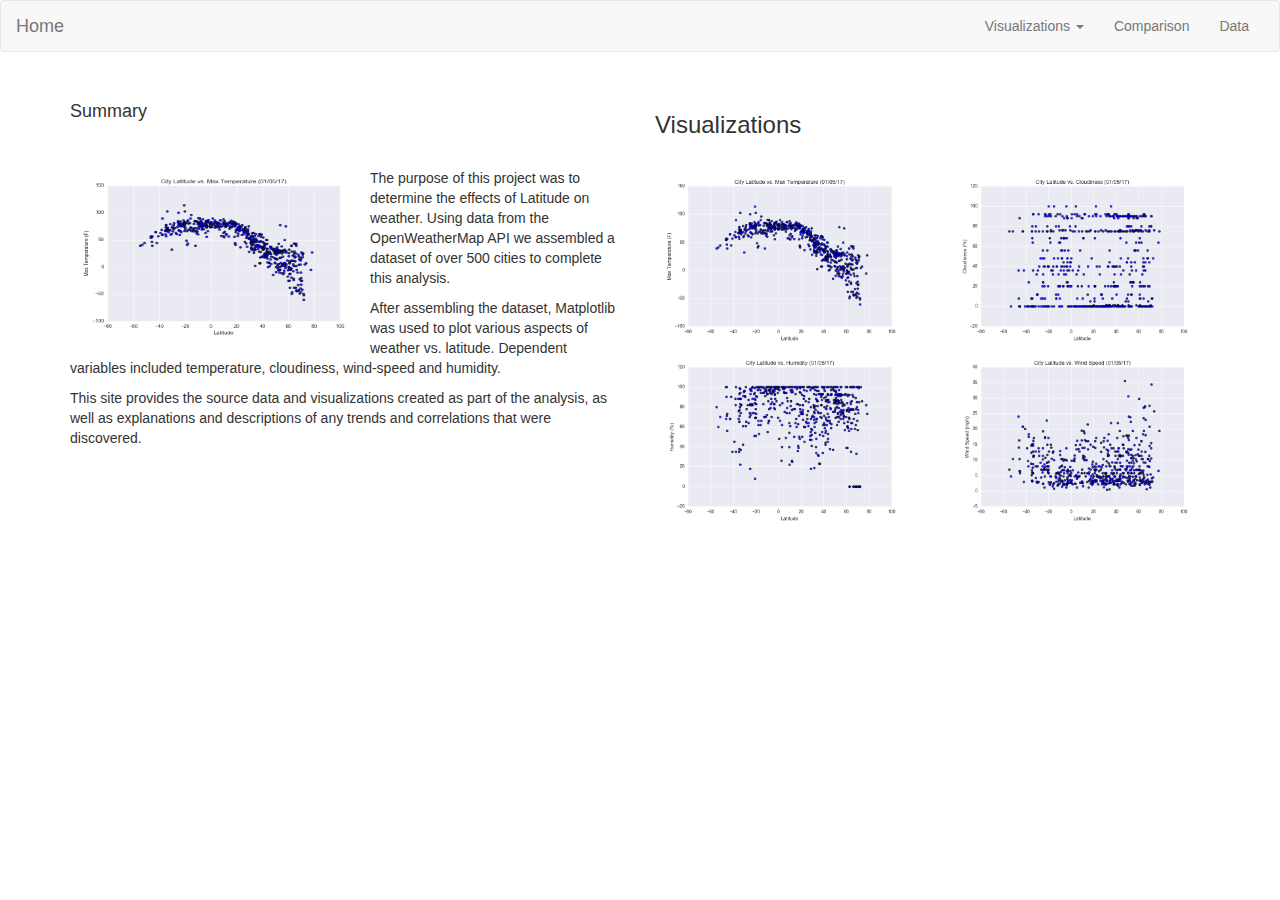
<file: HTML/index.html>
<!DOCTYPE html>
<html lang="en-us">

<head>
  <meta charset="UTF-8">
  <title>Home</title>
  <link rel="stylesheet" href="https://maxcdn.bootstrapcdn.com/bootstrap/3.3.7/css/bootstrap.min.css" integrity="sha384-BVYiiSIFeK1dGmJRAkycuHAHRg32OmUcww7on3RYdg4Va+PmSTsz/K68vbdEjh4u" crossorigin="anonymous">
</head>

<body>
  <nav class="navbar navbar-default">
    <div class="container-fluid">
      <div class="navbar-header">
        <button type="button" class="navbar-toggle collapsed" data-toggle="collapse" data-target="#bs-example-navbar-collapse-1" aria-expanded="false">
        <span class="sr-only">Toggle Navigation</span>
        <span class="icon-bar"></span>
        <span class="icon-bar"></span>
        <span class="icon-bar"></span>
      </button>
        <a class="navbar-brand" href="index.html">Home</a>
      </div>

      <div class="collapse navbar-collapse" id="bs-example-navbar-collapse-1">
        <ul class="nav navbar-nav navbar-right">
          <li class="dropdown">
            <a href="#" class="dropdown-toggle" data-toggle="dropdown" role="button" aria-haspopup="true" aria-expanded="false">Visualizations <span class="caret"></span></a>
            <ul class="dropdown-menu">
              <li><a href="hum.html">Latitude vs Humidity</a></li>
              <li><a href="wind.html">Latitude vs Wind Speed</a></li>
              <li><a href="temp.html">Latitude vs Max Temperature</a></li>
              <li><a href="cloud.html">Latitude vs Cloudiness</a></li>

            </ul>
          </li>
          <li><a href="comp.html">Comparison</a></li>
          <li><a href="data.html">Data</a></li>
        </ul>
      </div>
    </div>
  </nav>

    <div class="container">
        <div class="row">
            <div class="col-md-6"> <br>
                <h4> Summary </h4>
            </div>

            <div class="col-md-4"> <br>
                <h3> Visualizations </h3>
            </div>
        </div>

        <div class="row">
            <div class="col-md-6"> <br>
                <div class="pull-left">
                    <img src="Resources/assets/images/Fig1.png" alt="City Latitude vs Max Temperature" width="300" height="175">
                </div>

                <div class="text-left">
                    <p>
                        The purpose of this project was to determine the effects of Latitude on weather.
                        Using data from the OpenWeatherMap API we assembled a dataset of over 500 cities to
                        complete this analysis.
                    </p>
                    <p>
                        After assembling the dataset, Matplotlib was used to plot various aspects of weather
                        vs. latitude. Dependent variables included temperature, cloudiness, wind-speed and humidity.
                    </p>
                    <p>
                       This site provides the source data and visualizations created as part of the analysis, as well
                        as explanations and descriptions of any trends and correlations that were discovered.
                    </p>

                </div>

            </div>
            <div class="col-md-3"> <br>
                <div class="pull-right">
                    <a href="temp.html"><img src="Resources/assets/images/Fig1.png" alt="City Latitude vs Max Temperature" width="100%" height="100%"></a>
                    <a href="hum.html"><img src="Resources/assets/images/Fig2.png" alt="City Latitude vs Humidity" width="100%" height="100%>"></a>
                </div>
            </div>

            <div class="col-md-3"> <br>
                <div class="pull-right">
                    <a href="cloud.html"><img src="Resources/assets/images/Fig3.png" alt="City Latitude vs Cloudiness" width="100%" height="100%"></a>
                    <a href="wind.html"><img src="Resources/assets/images/Fig4.png" alt="City Latitude vs Wind Speed" width="100%" height="100%"></a>
                </div>
            </div>
    </div>

</body>
  <script src="https://cdnjs.cloudflare.com/ajax/libs/jquery/3.3.1/jquery.min.js"></script>
  <script src="https://cdnjs.cloudflare.com/ajax/libs/twitter-bootstrap/3.3.7/js/bootstrap.min.js"></script>

</html>
</file>
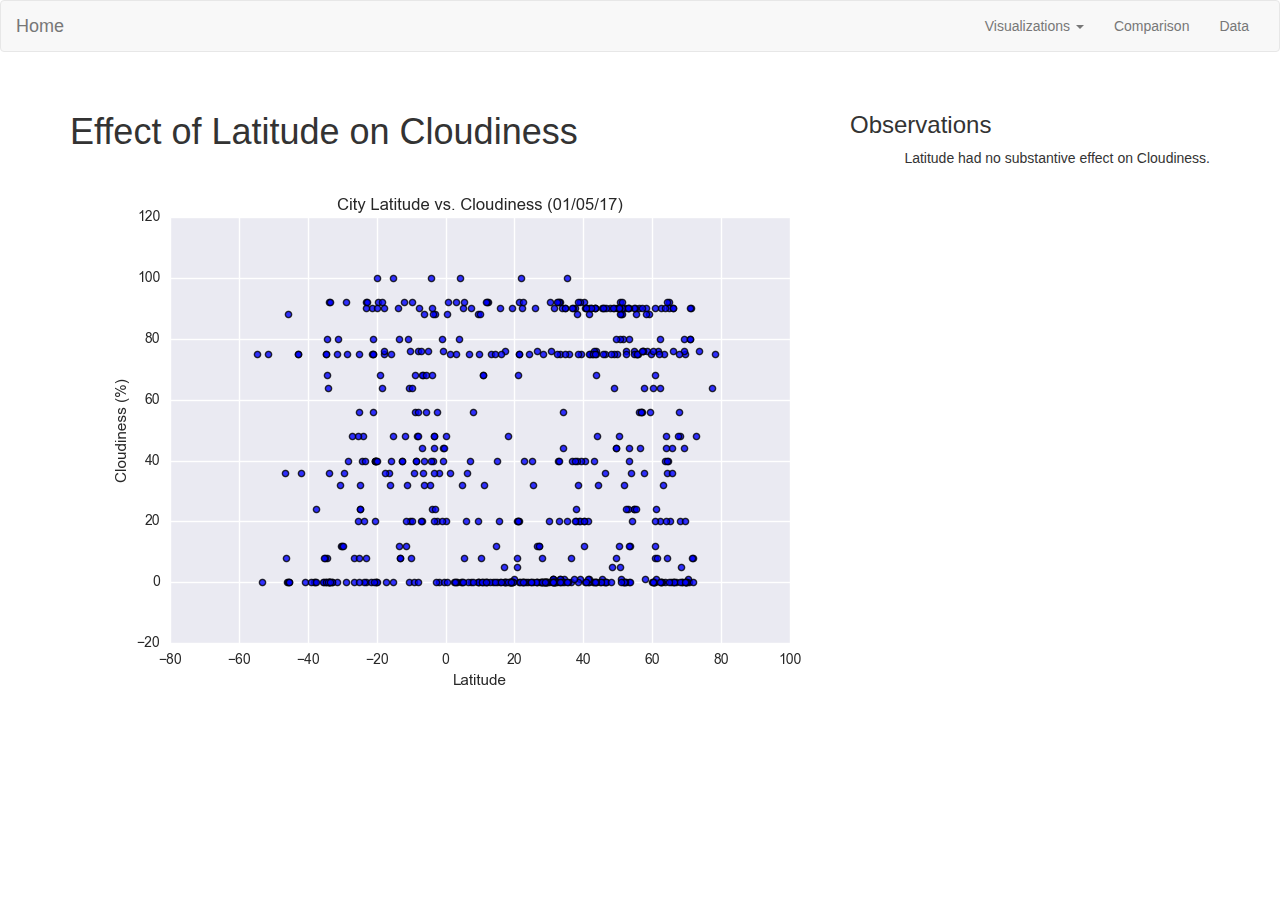
<file: HTML/cloud.html>
<!DOCTYPE html>
<html lang="en-us">

<head>
  <meta charset="UTF-8">
  <title>City Latitude vs Cloudiness</title>
  <link rel="stylesheet" href="https://maxcdn.bootstrapcdn.com/bootstrap/3.3.7/css/bootstrap.min.css" integrity="sha384-BVYiiSIFeK1dGmJRAkycuHAHRg32OmUcww7on3RYdg4Va+PmSTsz/K68vbdEjh4u" crossorigin="anonymous">
</head>

<body>
  <nav class="navbar navbar-default">
    <div class="container-fluid">
      <div class="navbar-header">
        <button type="button" class="navbar-toggle collapsed" data-toggle="collapse" data-target="#bs-example-navbar-collapse-1" aria-expanded="false">
        <span class="sr-only">Toggle Navigation</span>
        <span class="icon-bar"></span>
        <span class="icon-bar"></span>
        <span class="icon-bar"></span>
      </button>
        <a class="navbar-brand" href="index.html">Home</a>
      </div>

      <div class="collapse navbar-collapse" id="bs-example-navbar-collapse-1">
        <ul class="nav navbar-nav navbar-right">
          <li class="dropdown">
            <a href="#" class="dropdown-toggle" data-toggle="dropdown" role="button" aria-haspopup="true" aria-expanded="false">Visualizations <span class="caret"></span></a>
            <ul class="dropdown-menu">
              <li><a href="hum.html">Latitude vs Humidity</a></li>
              <li><a href="wind.html">Latitude vs Wind Speed</a></li>
              <li><a href="temp.html">Latitude vs Max Temperature</a></li>
              <li><a href="cloud.html">Latitude vs Cloudiness</a></li>

            </ul>
          </li>
          <li><a href="comp.html">Comparison</a></li>
          <li><a href="data.html">Data</a></li>
        </ul>
      </div>
    </div>
  </nav>

  <div class="container">
    <div class="row">
      <div class="col-md-8 pad top"> <br>
        <h1>Effect of Latitude on Cloudiness</h1>
          <div class="pull-left">
            <img src="Resources\assets\images\Fig3.png">
          </div>
    </div>
    <div class="col-md-4 pad top"><br>
      <h3> Observations </h3>
        <div class="pull-right">
          <p>Latitude had no substantive effect on Cloudiness.
            </p>
        </div>
    </div>
  </div>
</div>

</body>
  <script src="https://cdnjs.cloudflare.com/ajax/libs/jquery/3.3.1/jquery.min.js"></script>
  <script src="https://cdnjs.cloudflare.com/ajax/libs/twitter-bootstrap/3.3.7/js/bootstrap.min.js"></script>
</html>
</file>
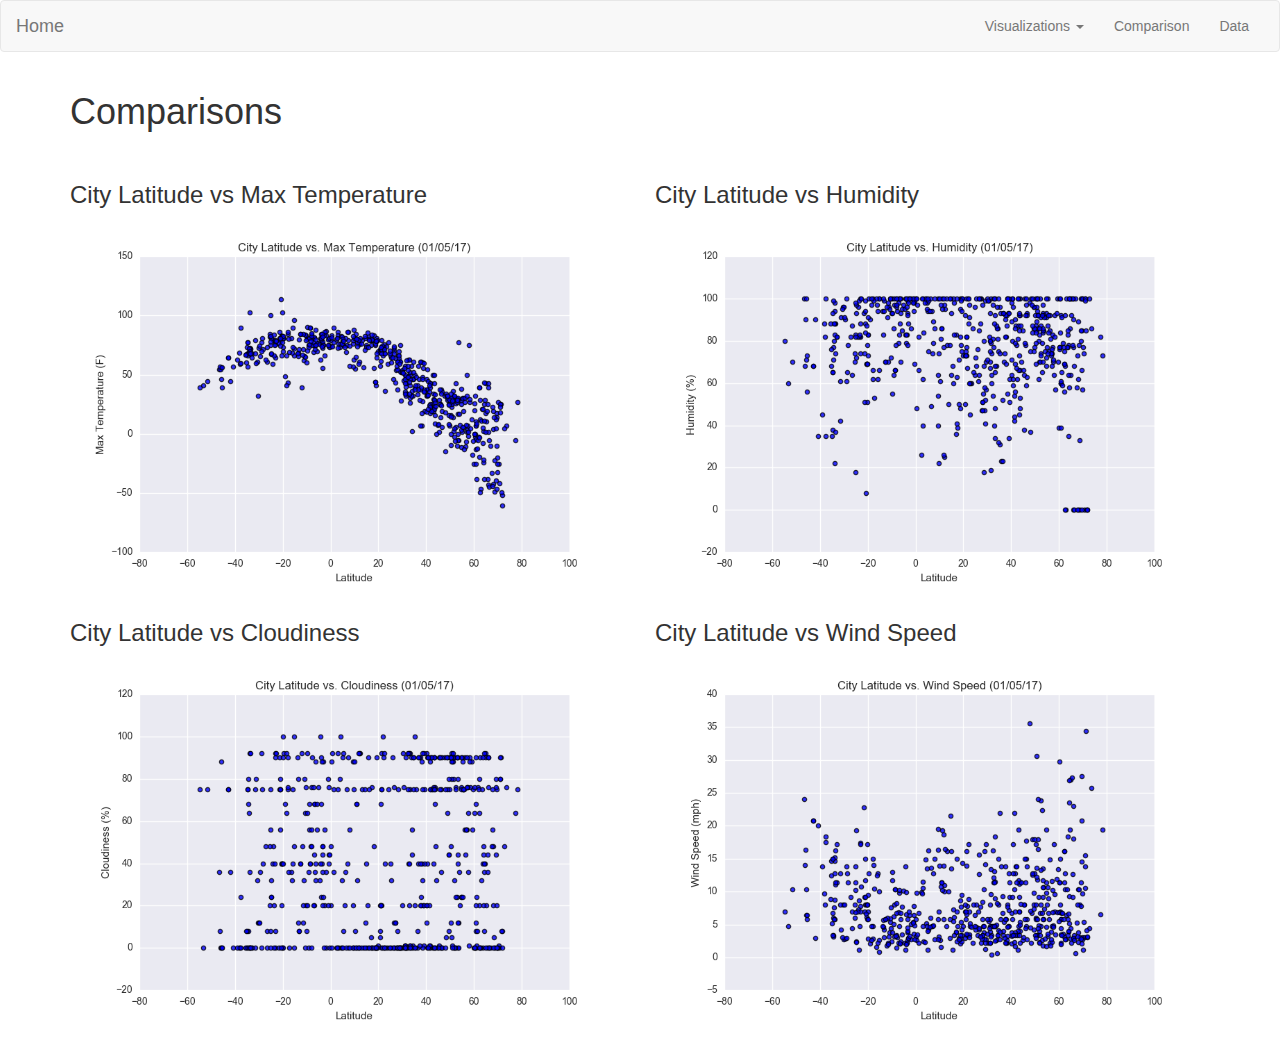
<file: HTML/comp.html>
<!DOCTYPE html>
<html lang="en-us">

<head>
  <meta charset="UTF-8">
  <meta name="viewport" content="width=device-width, initial-scale=1, shrink-to-fit=no">
  <title>Comparison</title>
  <link rel="stylesheet" href="https://maxcdn.bootstrapcdn.com/bootstrap/3.3.7/css/bootstrap.min.css" integrity="sha384-BVYiiSIFeK1dGmJRAkycuHAHRg32OmUcww7on3RYdg4Va+PmSTsz/K68vbdEjh4u" crossorigin="anonymous">
</head>

<body>
  <nav class="navbar navbar-default">
    <div class="container-fluid">
      <div class="navbar-header">
        <button type="button" class="navbar-toggle collapsed" data-toggle="collapse" data-target="#bs-example-navbar-collapse-1" aria-expanded="false">
        <span class="sr-only">Toggle Navigation</span>
        <span class="icon-bar"></span>
        <span class="icon-bar"></span>
        <span class="icon-bar"></span>
      </button>
        <a class="navbar-brand" href="index.html">Home</a>
      </div>

      <div class="collapse navbar-collapse" id="bs-example-navbar-collapse-1">
        <ul class="nav navbar-nav navbar-right">
          <li class="dropdown">
            <a href="#" class="dropdown-toggle" data-toggle="dropdown" role="button" aria-haspopup="true" aria-expanded="false">Visualizations <span class="caret"></span></a>
            <ul class="dropdown-menu">
              <li><a href="hum.html">Latitude vs Humidity</a></li>
              <li><a href="wind.html">Latitude vs Wind Speed</a></li>
              <li><a href="temp.html">Latitude vs Max Temperature</a></li>
              <li><a href="cloud.html">Latitude vs Cloudiness</a></li>

            </ul>
          </li>
          <li><a href="comp.html">Comparison</a></li>
          <li><a href="data.html">Data</a></li>
        </ul>
      </div>
    </div>
  </nav>

  <!--Create Grid-->
  <div class="container">
    <h1>Comparisons</h1> <br>
    <div class="row">
      <div class="col-md-6" pad top>
        <div class="pull-left">
          <h3>City Latitude vs Max Temperature </h3>
          <a target="_blank" href="Resources/assets/images/Fig1.png">
            <img src="Resources/assets/images/Fig1.png" alt="City Latitude vs Max Temperature" width="100%" height="100%">
          </a>
        </div>
      </div>

      <div class="col-md-6" pad top>
        <div class="pull-left">
          <h3>City Latitude vs Humidity </h3>
          <a target="_blank" href="Resources/assets/images/Fig2.png">
            <img src="Resources/assets/images/Fig2.png" alt="City Latitude vs Humidity" width="100%" height="100%">
          </a>
        </div>
      </div>

      <div class="col-md-6" pad top>
        <div class="pull-left">
          <h3>City Latitude vs Cloudiness </h3>
          <a target="_blank" href="Resources/assets/images/Fig3.png">
            <img src="Resources/assets/images/Fig3.png" alt="City Latitude vs Cloudiness" width="100%" height="100%">
          </a>
        </div>
      </div>

      <div class="col-md-6" pad top>
        <div class="pull-left">
          <h3>City Latitude vs Wind Speed </h3>
          <a target="_blank" href="Resources/assets/images/Fig4.png">
            <img src="Resources/assets/images/Fig4.png" alt="City Latitude vs Wind Speed" width="100%" height="100%">
          </a>
        </div>
      </div>

    </div>

  </div>

</body>
    <script src="https://cdnjs.cloudflare.com/ajax/libs/jquery/3.3.1/jquery.min.js"></script>
    <script src="https://cdnjs.cloudflare.com/ajax/libs/twitter-bootstrap/3.3.7/js/bootstrap.min.js"></script>
</html>
</file>
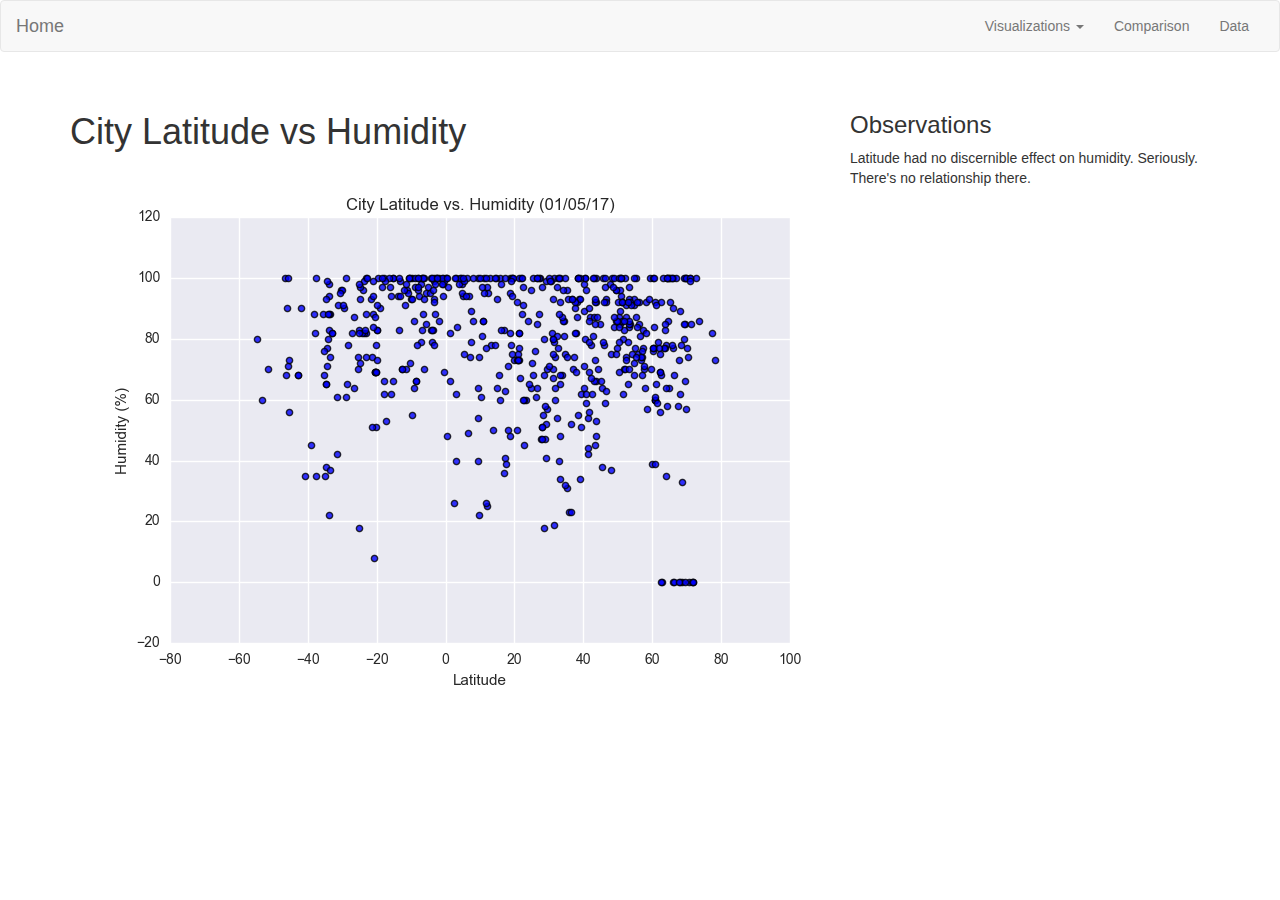
<file: HTML/hum.html>
<!DOCTYPE html>
<html lang="en-us">

<head>
  <meta charset="UTF-8">
  <title>City Latitude vs Humidity</title>
  <link rel="stylesheet" href="https://maxcdn.bootstrapcdn.com/bootstrap/3.3.7/css/bootstrap.min.css" integrity="sha384-BVYiiSIFeK1dGmJRAkycuHAHRg32OmUcww7on3RYdg4Va+PmSTsz/K68vbdEjh4u" crossorigin="anonymous">
</head>

<body>
  <nav class="navbar navbar-default">
    <div class="container-fluid">
      <div class="navbar-header">
        <button type="button" class="navbar-toggle collapsed" data-toggle="collapse" data-target="#bs-example-navbar-collapse-1" aria-expanded="false">
        <span class="sr-only">Toggle Navigation</span>
        <span class="icon-bar"></span>
        <span class="icon-bar"></span>
        <span class="icon-bar"></span>
      </button>
        <a class="navbar-brand" href="index.html">Home</a>
      </div>

      <div class="collapse navbar-collapse" id="bs-example-navbar-collapse-1">
        <ul class="nav navbar-nav navbar-right">
          <li class="dropdown">
            <a href="#" class="dropdown-toggle" data-toggle="dropdown" role="button" aria-haspopup="true" aria-expanded="false">Visualizations <span class="caret"></span></a>
            <ul class="dropdown-menu">
              <li><a href="hum.html">Latitude vs Humidity</a></li>
              <li><a href="wind.html">Latitude vs Wind Speed</a></li>
              <li><a href="temp.html">Latitude vs Max Temperature</a></li>
              <li><a href="cloud.html">Latitude vs Cloudiness</a></li>

            </ul>
          </li>
          <li><a href="comp.html">Comparison</a></li>
          <li><a href="data.html">Data</a></li>
        </ul>
      </div>
    </div>
  </nav>

  <div class="container">
    <div class="row">
      <div class="col-md-8 pad top"> <br>
        <h1> City Latitude vs Humidity </h1>
          <div class="pull-left">
            <img src="Resources/assets/images/Fig2.png">
          </div>
      </div>
      <div class="col-md-4 pad top"><br>
        <h3> Observations </h3>
          <div class="pull-right">
            <p>Latitude had no discernible effect on humidity. Seriously. There's no relationship there.
            </p>
          </div>
      </div>
    </div>
  </div>


</body>
  <script src="https://cdnjs.cloudflare.com/ajax/libs/jquery/3.3.1/jquery.min.js"></script>
  <script src="https://cdnjs.cloudflare.com/ajax/libs/twitter-bootstrap/3.3.7/js/bootstrap.min.js"></script>
</html>
</file>
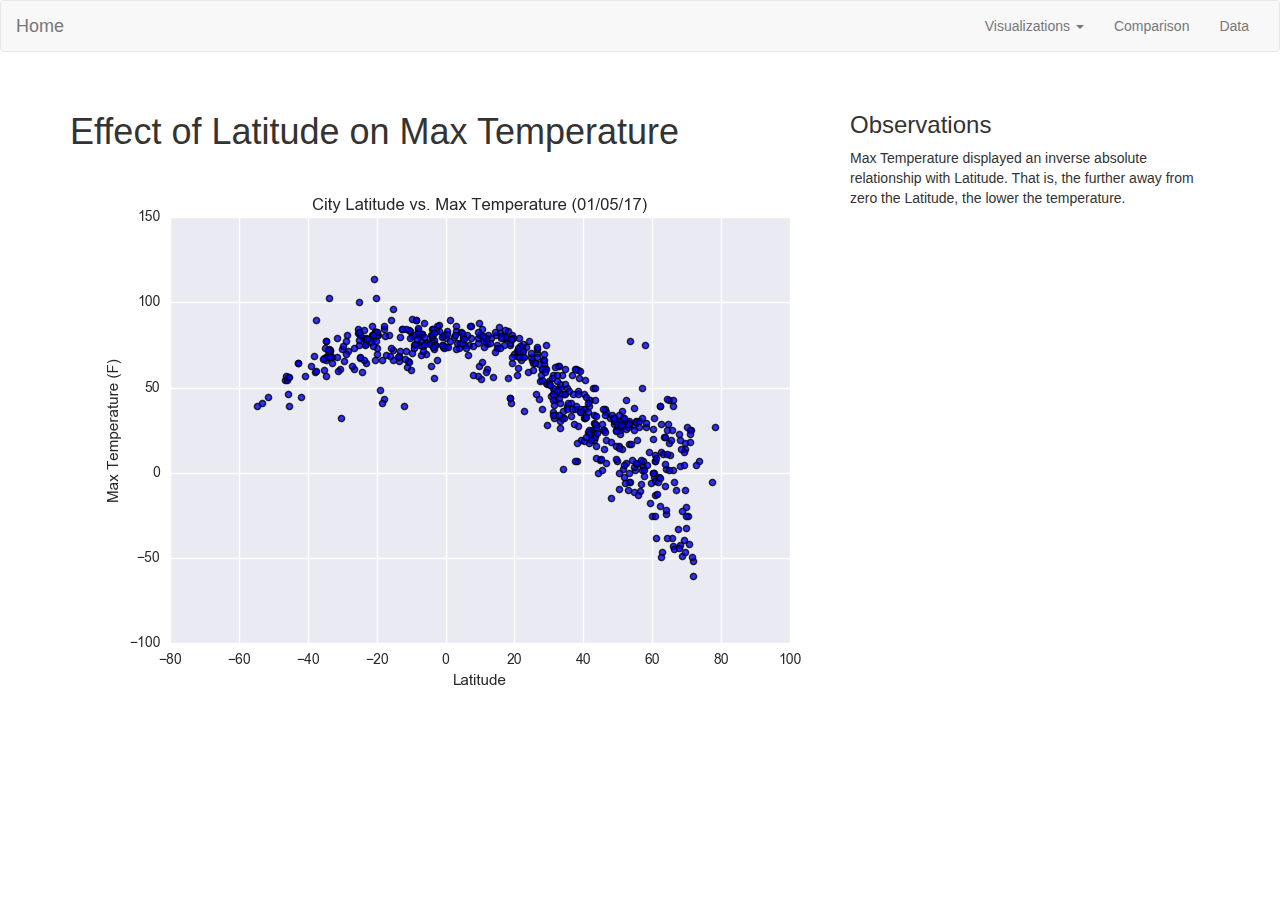
<file: HTML/temp.html>
<!DOCTYPE html>
<html lang="en-us">

<head>
  <meta charset="UTF-8">
  <title>City Latitude vs Max Temperature</title>
  <link rel="stylesheet" href="https://maxcdn.bootstrapcdn.com/bootstrap/3.3.7/css/bootstrap.min.css" integrity="sha384-BVYiiSIFeK1dGmJRAkycuHAHRg32OmUcww7on3RYdg4Va+PmSTsz/K68vbdEjh4u" crossorigin="anonymous">
</head>

<body>
  <nav class="navbar navbar-default">
    <div class="container-fluid">
      <div class="navbar-header">
        <button type="button" class="navbar-toggle collapsed" data-toggle="collapse" data-target="#bs-example-navbar-collapse-1" aria-expanded="false">
        <span class="sr-only">Toggle Navigation</span>
        <span class="icon-bar"></span>
        <span class="icon-bar"></span>
        <span class="icon-bar"></span>
      </button>
        <a class="navbar-brand" href="index.html">Home</a>
      </div>

      <div class="collapse navbar-collapse" id="bs-example-navbar-collapse-1">
        <ul class="nav navbar-nav navbar-right">
          <li class="dropdown">
            <a href="#" class="dropdown-toggle" data-toggle="dropdown" role="button" aria-haspopup="true" aria-expanded="false">Visualizations <span class="caret"></span></a>
            <ul class="dropdown-menu">
              <li><a href="hum.html">Latitude vs Humidity</a></li>
              <li><a href="wind.html">Latitude vs Wind Speed</a></li>
              <li><a href="temp.html">Latitude vs Max Temperature</a></li>
              <li><a href="cloud.html">Latitude vs Cloudiness</a></li>

            </ul>
          </li>
          <li><a href="comp.html">Comparison</a></li>
          <li><a href="data.html">Data</a></li>
        </ul>
      </div>
    </div>
  </nav>

  <div class="container">
    <div class="row">
      <div class="col-md-8 pad top"> <br>
        <h1>Effect of Latitude on Max Temperature</h1>
          <div class="pull-left">
            <img src="Resources\assets\images\Fig1.png">
          </div>
    </div>
    <div class="col-md-4 pad top"><br>
      <h3> Observations </h3>
        <div class="pull-right">
          <p>Max Temperature displayed an inverse absolute relationship with Latitude. That is, the further away from zero the Latitude, the lower the temperature.
          </p>
        </div>
    </div>
  </div>
</div>

</body>
  <script src="https://cdnjs.cloudflare.com/ajax/libs/jquery/3.3.1/jquery.min.js"></script>
  <script src="https://cdnjs.cloudflare.com/ajax/libs/twitter-bootstrap/3.3.7/js/bootstrap.min.js"></script>
</html>
</file>
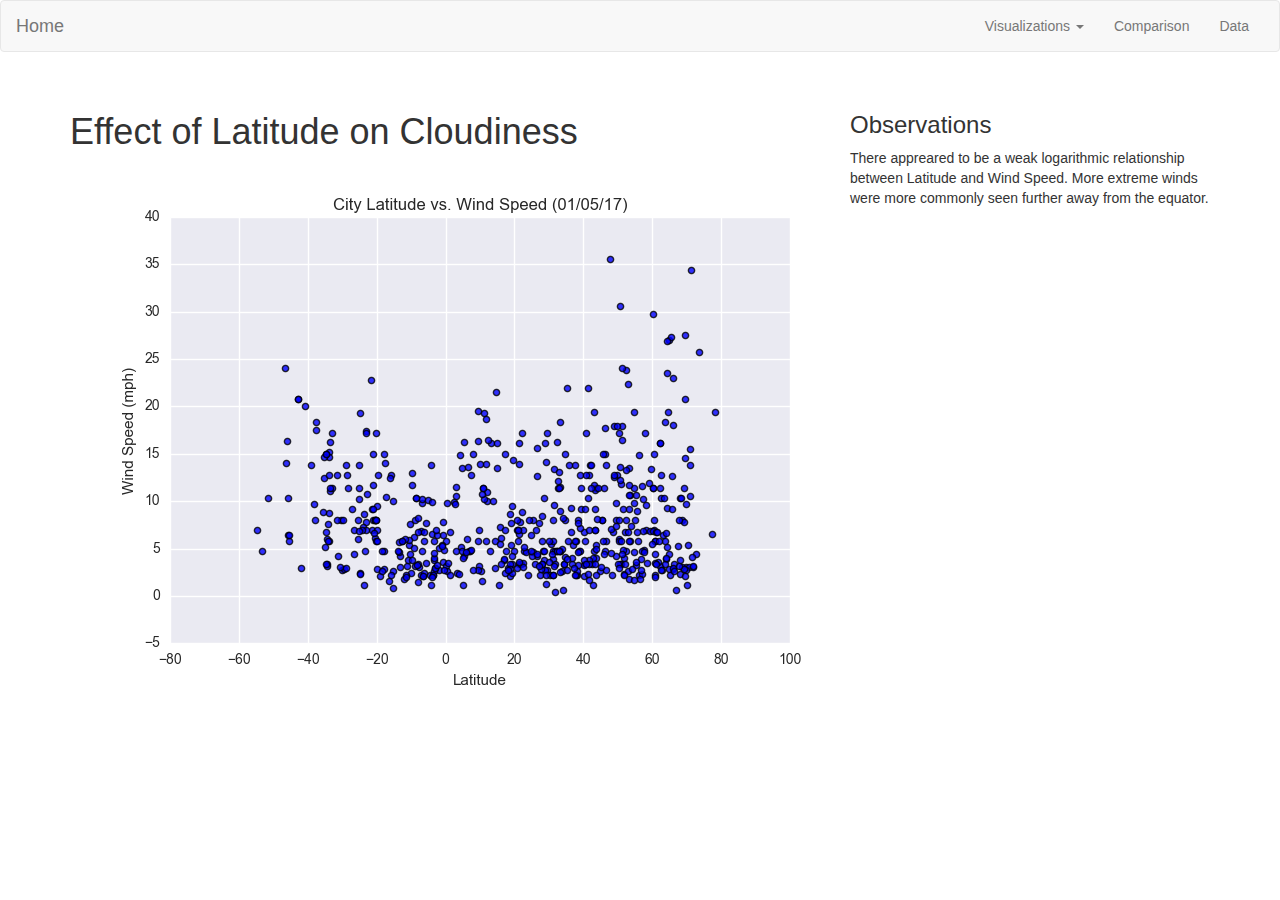
<file: HTML/wind.html>
<!DOCTYPE html>
<html lang="en-us">

<head>
  <meta charset="UTF-8">
  <title>City Latitude vs Wind Speed</title>
  <link rel="stylesheet" href="https://maxcdn.bootstrapcdn.com/bootstrap/3.3.7/css/bootstrap.min.css" integrity="sha384-BVYiiSIFeK1dGmJRAkycuHAHRg32OmUcww7on3RYdg4Va+PmSTsz/K68vbdEjh4u" crossorigin="anonymous">
</head>

<body>
  <nav class="navbar navbar-default">
    <div class="container-fluid">
      <div class="navbar-header">
        <button type="button" class="navbar-toggle collapsed" data-toggle="collapse" data-target="#bs-example-navbar-collapse-1" aria-expanded="false">
        <span class="sr-only">Toggle Navigation</span>
        <span class="icon-bar"></span>
        <span class="icon-bar"></span>
        <span class="icon-bar"></span>
      </button>
        <a class="navbar-brand" href="index.html">Home</a>
      </div>

      <div class="collapse navbar-collapse" id="bs-example-navbar-collapse-1">
        <ul class="nav navbar-nav navbar-right">
          <li class="dropdown">
            <a href="#" class="dropdown-toggle" data-toggle="dropdown" role="button" aria-haspopup="true" aria-expanded="false">Visualizations <span class="caret"></span></a>
            <ul class="dropdown-menu">
              <li><a href="hum.html">Latitude vs Humidity</a></li>
              <li><a href="wind.html">Latitude vs Wind Speed</a></li>
              <li><a href="temp.html">Latitude vs Max Temperature</a></li>
              <li><a href="cloud.html">Latitude vs Cloudiness</a></li>

            </ul>
          </li>
          <li><a href="comp.html">Comparison</a></li>
          <li><a href="data.html">Data</a></li>
        </ul>
      </div>
    </div>
  </nav>

  <div class="container">
    <div class="row">
      <div class="col-md-8 pad top"> <br>
        <h1>Effect of Latitude on Cloudiness</h1>
          <div class="pull-left">
            <img src="Resources\assets\images\Fig4.png">
          </div>
    </div>
    <div class="col-md-4 pad top"><br>
      <h3> Observations </h3>
        <div class="pull-right">
          <p>There appreared to be a weak logarithmic relationship between Latitude and Wind Speed. More extreme winds were more commonly seen further away from the equator.
            </p>
        </div>
    </div>
  </div>
</div>

</body>
  <script src="https://cdnjs.cloudflare.com/ajax/libs/jquery/3.3.1/jquery.min.js"></script>
  <script src="https://cdnjs.cloudflare.com/ajax/libs/twitter-bootstrap/3.3.7/js/bootstrap.min.js"></script>
</html>
</file>
